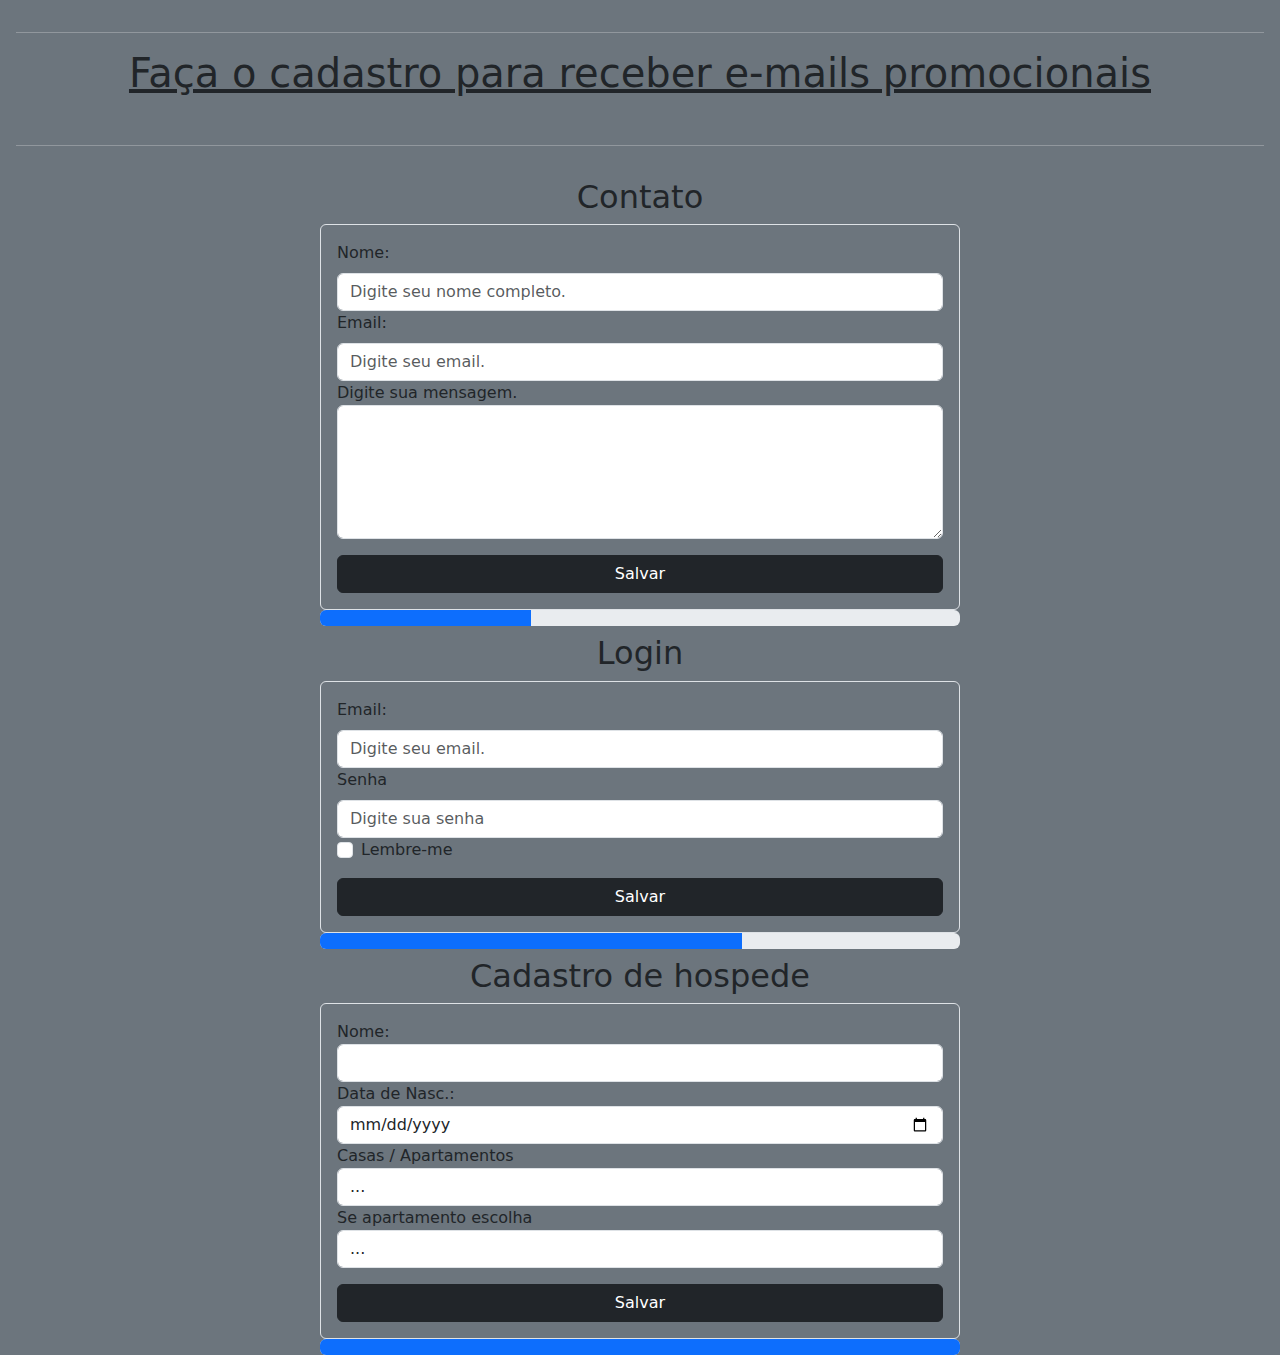
<file: Formulario.html>
<!DOCTYPE html>
<html lang="pt-br">

<head>
    <meta charset="UTF-8">
    <meta http-equiv="X-UA-Compatible" content="IE=edge">
    <meta name="viewport" content="width=device-width, initial-scale=1.0">
    <title>Formulários</title>
    <!-- Latest compiled and minified CSS -->
    <link href="https://cdn.jsdelivr.net/npm/bootstrap@5.2.3/dist/css/bootstrap.min.css" rel="stylesheet">
</head>

<body class="bg-secondary">
    <header class=" text-dark text-center p-3">
        <hr class="text-white">
        <h1 class="text-decoration-underline">Faça o cadastro para receber e-mails promocionais </h1>
        <br>
        <hr class="text-white">
    </header>
    <main>


        <section class="mx-auto w-50">
            <h2 class="text-center mb-2">Contato</h2>
            <form class="d-flex flex-column border p-3 rounded">
                <label class="form-label" for="nome2">Nome:</label>
                <input class="form-control" id="nome2" type="text" placeholder="Digite seu nome completo.">
                <label class="form-label" for="emal2">Email:</label>
                <input class="form-control" id="email2" type="email" placeholder="Digite seu email.">
                <label for="texto">Digite sua mensagem.</label>
                <textarea class="form-control" name="texto" id="texto" cols="30" rows="5"></textarea>
                <button class="btn btn-dark mt-3" type="submit">Salvar</button>
            </form> 
            <div class="progress">
                <div class="progress-bar" style="width: 33%"></div>
              </div>
        </section>
        <section class="mx-auto w-50">
            <h2 class="text-center m-2">Login</h2>
            <form class="d-flex flex-column border p-3 rounded">
                <label class="form-label" for="email">Email:</label>
                <input class="form-control" id="email" type="email" placeholder="Digite seu email.">
                <label class="form-label" for="senha">Senha</label>
                <input class="form-control" id="senha" type="password" placeholder="Digite sua senha">
                <div class="form-check mb-3">
                    <label class="form-check-label">
                        <input class="form-check-input" type="checkbox" name="remember"> Lembre-me
                    </label>
                </div>
                <button class="btn btn-dark" type="submit">Salvar</button>
            </form>
            <div class="progress">
                <div class="progress-bar" style="width: 66%"></div>
              </div>
        </section>
        
        <section class="mx-auto w-50">
            <h2 class="text-center m-2">Cadastro de hospede</h2>
            <form class="d-flex flex-column border p-3 rounded">
                <label for="nome">Nome:</label>
                <input class="form-control" id="nome" type="text" maxlength="20" minlength="2">
                <label for="nasc">Data de Nasc.:</label>
                <input class="form-control" id="nasc" type="date">
                <label for="model2">Casas / Apartamentos</label>
                <select class="form-control" id="model2" name="model2">
                    <option value="">...</option>
                    <option value="apartamento">Apartamentos</option>
                    <option value="Astral">Casa Astral</option>
                    <option value="Open">Open House</option>
                </select>
                <label for="model">Se apartamento escolha</label>
                <select class="form-control" id="model" name="model">
                    <option value="">...</option>
                    <option value="primeiro">Primero Andar</option>
                    <option value="segundo">Segundo Andar</option>
                </select>
                <button class="mt-3 btn btn-dark" type="submit">Salvar</button>
            </form>
            <div class="progress">
                <div class="progress-bar" style="width: 100%"></div>
              </div>
        </section>


    </main>




</body>

</html>
</file>
